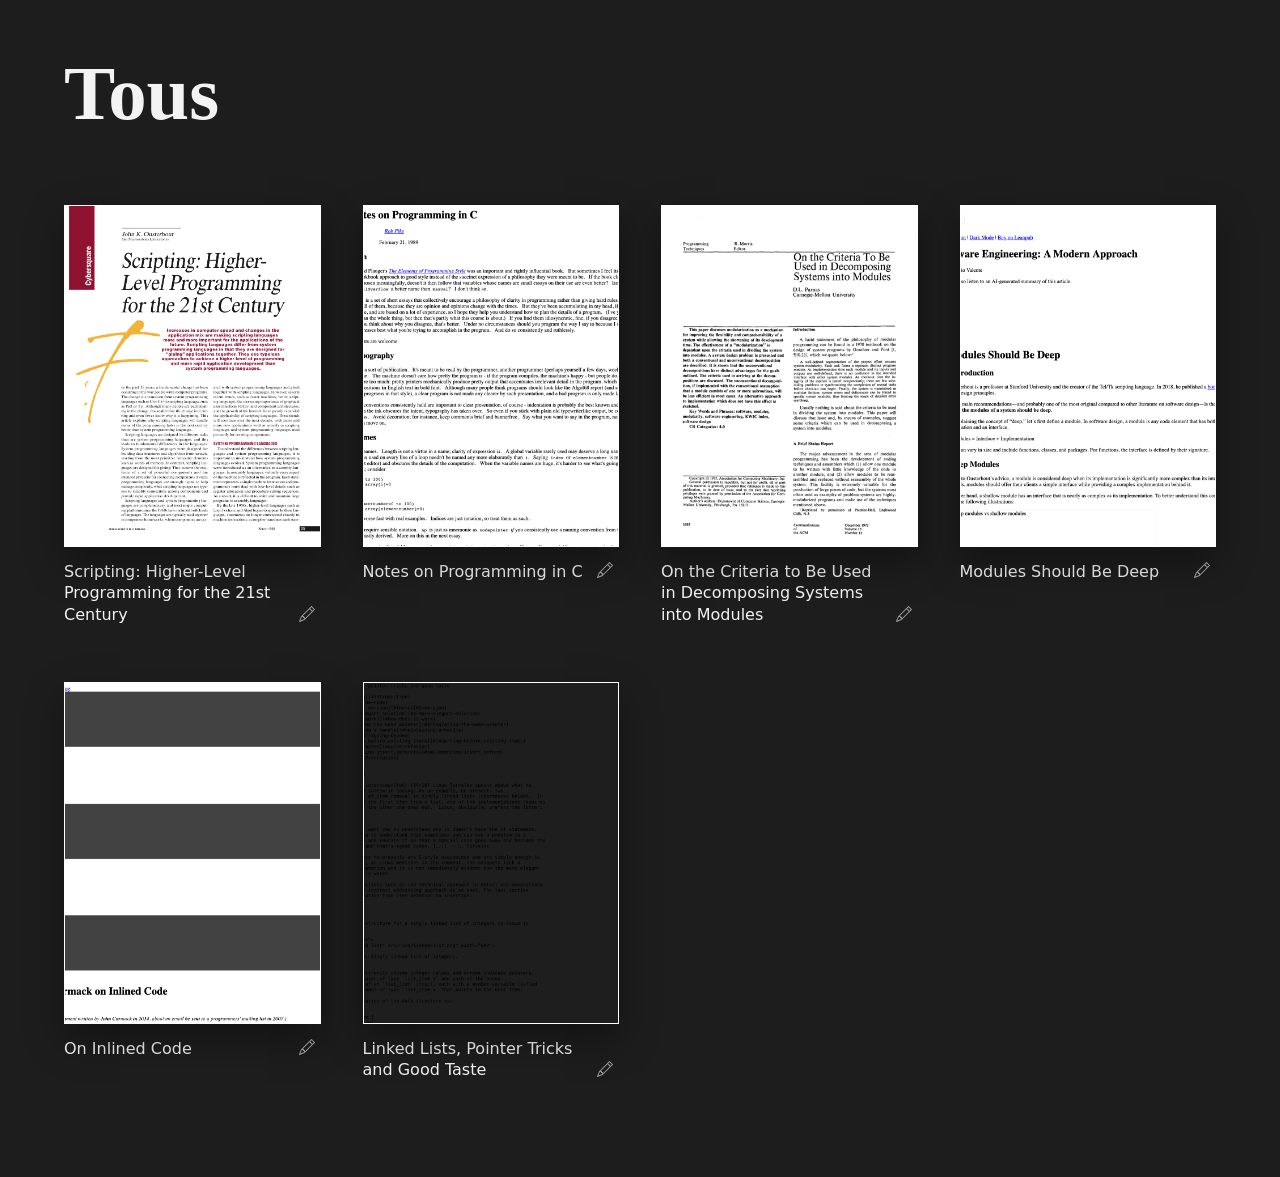
<file: index.html>
<!doctype html>
<html lang="fr">
  <head>
    <meta charset="utf-8">
    <meta name="viewport" content="width=device-width, initial-scale=1">
    <title>Bibliothèque de programmation</title>
    <link rel="stylesheet" href="styles.css">
    <script src="app.js" defer></script>
  </head>
  <body>
    <main>
      <h1>Tous</h1>

      <section class="library" aria-label="Documents">
        <article class="document" data-document-id="ousterhout-scripting">
          <a class="document-link" href="documents/01-ousterhout-1998-scripting-higher-level-programming.pdf" target="_blank">
            <span class="cover"><img src="covers/01-ousterhout-scripting.png" alt="Aperçu du document Scripting: Higher-Level Programming for the 21st Century"></span>
            <span class="title">Scripting: Higher-Level Programming for the 21st Century</span>
          </a>
          <button class="rename-button" type="button" aria-label="Renommer Scripting: Higher-Level Programming for the 21st Century">
            <svg xmlns="http://www.w3.org/2000/svg" width="16" height="16" fill="currentColor" viewBox="0 0 16 16" aria-hidden="true">
              <path d="M12.146.146a.5.5 0 0 1 .708 0l3 3a.5.5 0 0 1 0 .708l-10 10a.5.5 0 0 1-.168.11l-5 2a.5.5 0 0 1-.65-.65l2-5a.5.5 0 0 1 .11-.168zM11.207 2.5 13.5 4.793 14.793 3.5 12.5 1.207zm1.586 3L10.5 3.207 4 9.707V10h.5a.5.5 0 0 1 .5.5v.5h.5a.5.5 0 0 1 .5.5v.5h.293zm-9.761 5.175-.106.106-1.528 3.821 3.821-1.528.106-.106A.5.5 0 0 1 5 12.5V12h-.5a.5.5 0 0 1-.5-.5V11h-.5a.5.5 0 0 1-.468-.325"/>
            </svg>
          </button>
        </article>

        <article class="document" data-document-id="pike-programming-c">
          <a class="document-link" href="documents/02-pike-1989-notes-on-programming-in-c.html" target="_blank">
            <span class="cover"><img src="covers/02-pike-notes-programming-c.png" alt="Aperçu du document Notes on Programming in C"></span>
            <span class="title">Notes on Programming in C</span>
          </a>
          <button class="rename-button" type="button" aria-label="Renommer Notes on Programming in C">
            <svg xmlns="http://www.w3.org/2000/svg" width="16" height="16" fill="currentColor" viewBox="0 0 16 16" aria-hidden="true"><path d="M12.146.146a.5.5 0 0 1 .708 0l3 3a.5.5 0 0 1 0 .708l-10 10a.5.5 0 0 1-.168.11l-5 2a.5.5 0 0 1-.65-.65l2-5a.5.5 0 0 1 .11-.168zM11.207 2.5 13.5 4.793 14.793 3.5 12.5 1.207zm1.586 3L10.5 3.207 4 9.707V10h.5a.5.5 0 0 1 .5.5v.5h.5a.5.5 0 0 1 .5.5v.5h.293zm-9.761 5.175-.106.106-1.528 3.821 3.821-1.528.106-.106A.5.5 0 0 1 5 12.5V12h-.5a.5.5 0 0 1-.5-.5V11h-.5a.5.5 0 0 1-.468-.325"/></svg>
          </button>
        </article>

        <article class="document" data-document-id="parnas-criteria-modules">
          <a class="document-link" href="documents/03-parnas-1972-criteria-decomposing-systems-into-modules.pdf" target="_blank">
            <span class="cover"><img src="covers/03-parnas-criteria-modules.png" alt="Aperçu du document On the Criteria to Be Used in Decomposing Systems into Modules"></span>
            <span class="title">On the Criteria to Be Used in Decomposing Systems into Modules</span>
          </a>
          <button class="rename-button" type="button" aria-label="Renommer On the Criteria to Be Used in Decomposing Systems into Modules">
            <svg xmlns="http://www.w3.org/2000/svg" width="16" height="16" fill="currentColor" viewBox="0 0 16 16" aria-hidden="true"><path d="M12.146.146a.5.5 0 0 1 .708 0l3 3a.5.5 0 0 1 0 .708l-10 10a.5.5 0 0 1-.168.11l-5 2a.5.5 0 0 1-.65-.65l2-5a.5.5 0 0 1 .11-.168zM11.207 2.5 13.5 4.793 14.793 3.5 12.5 1.207zm1.586 3L10.5 3.207 4 9.707V10h.5a.5.5 0 0 1 .5.5v.5h.5a.5.5 0 0 1 .5.5v.5h.293zm-9.761 5.175-.106.106-1.528 3.821 3.821-1.528.106-.106A.5.5 0 0 1 5 12.5V12h-.5a.5.5 0 0 1-.5-.5V11h-.5a.5.5 0 0 1-.468-.325"/></svg>
          </button>
        </article>

        <article class="document" data-document-id="ousterhout-deep-modules">
          <a class="document-link" href="documents/04-ousterhout-2018-modules-should-be-deep.html" target="_blank">
            <span class="cover"><img src="covers/04-ousterhout-modules-should-be-deep.png" alt="Aperçu du document Modules Should Be Deep"></span>
            <span class="title">Modules Should Be Deep</span>
          </a>
          <button class="rename-button" type="button" aria-label="Renommer Modules Should Be Deep">
            <svg xmlns="http://www.w3.org/2000/svg" width="16" height="16" fill="currentColor" viewBox="0 0 16 16" aria-hidden="true"><path d="M12.146.146a.5.5 0 0 1 .708 0l3 3a.5.5 0 0 1 0 .708l-10 10a.5.5 0 0 1-.168.11l-5 2a.5.5 0 0 1-.65-.65l2-5a.5.5 0 0 1 .11-.168zM11.207 2.5 13.5 4.793 14.793 3.5 12.5 1.207zm1.586 3L10.5 3.207 4 9.707V10h.5a.5.5 0 0 1 .5.5v.5h.5a.5.5 0 0 1 .5.5v.5h.293zm-9.761 5.175-.106.106-1.528 3.821 3.821-1.528.106-.106A.5.5 0 0 1 5 12.5V12h-.5a.5.5 0 0 1-.5-.5V11h-.5a.5.5 0 0 1-.468-.325"/></svg>
          </button>
        </article>

        <article class="document" data-document-id="carmack-inlined-code">
          <a class="document-link" href="documents/05-carmack-2007-on-inlined-code.html" target="_blank">
            <span class="cover"><img src="covers/05-carmack-on-inlined-code.png" alt="Aperçu du document On Inlined Code"></span>
            <span class="title">On Inlined Code</span>
          </a>
          <button class="rename-button" type="button" aria-label="Renommer On Inlined Code">
            <svg xmlns="http://www.w3.org/2000/svg" width="16" height="16" fill="currentColor" viewBox="0 0 16 16" aria-hidden="true"><path d="M12.146.146a.5.5 0 0 1 .708 0l3 3a.5.5 0 0 1 0 .708l-10 10a.5.5 0 0 1-.168.11l-5 2a.5.5 0 0 1-.65-.65l2-5a.5.5 0 0 1 .11-.168zM11.207 2.5 13.5 4.793 14.793 3.5 12.5 1.207zm1.586 3L10.5 3.207 4 9.707V10h.5a.5.5 0 0 1 .5.5v.5h.5a.5.5 0 0 1 .5.5v.5h.293zm-9.761 5.175-.106.106-1.528 3.821 3.821-1.528.106-.106A.5.5 0 0 1 5 12.5V12h-.5a.5.5 0 0 1-.5-.5V11h-.5a.5.5 0 0 1-.468-.325"/></svg>
          </button>
        </article>

        <article class="document" data-document-id="torvalds-good-taste">
          <a class="document-link" href="documents/06-torvalds-linked-list-good-taste.md" target="_blank">
            <span class="cover"><img src="covers/06-torvalds-linked-list-good-taste.png" alt="Aperçu du document Linked Lists, Pointer Tricks and Good Taste"></span>
            <span class="title">Linked Lists, Pointer Tricks and Good Taste</span>
          </a>
          <button class="rename-button" type="button" aria-label="Renommer Linked Lists, Pointer Tricks and Good Taste">
            <svg xmlns="http://www.w3.org/2000/svg" width="16" height="16" fill="currentColor" viewBox="0 0 16 16" aria-hidden="true"><path d="M12.146.146a.5.5 0 0 1 .708 0l3 3a.5.5 0 0 1 0 .708l-10 10a.5.5 0 0 1-.168.11l-5 2a.5.5 0 0 1-.65-.65l2-5a.5.5 0 0 1 .11-.168zM11.207 2.5 13.5 4.793 14.793 3.5 12.5 1.207zm1.586 3L10.5 3.207 4 9.707V10h.5a.5.5 0 0 1 .5.5v.5h.5a.5.5 0 0 1 .5.5v.5h.293zm-9.761 5.175-.106.106-1.528 3.821 3.821-1.528.106-.106A.5.5 0 0 1 5 12.5V12h-.5a.5.5 0 0 1-.5-.5V11h-.5a.5.5 0 0 1-.468-.325"/></svg>
          </button>
        </article>
      </section>
    </main>
  </body>
</html>
</file>
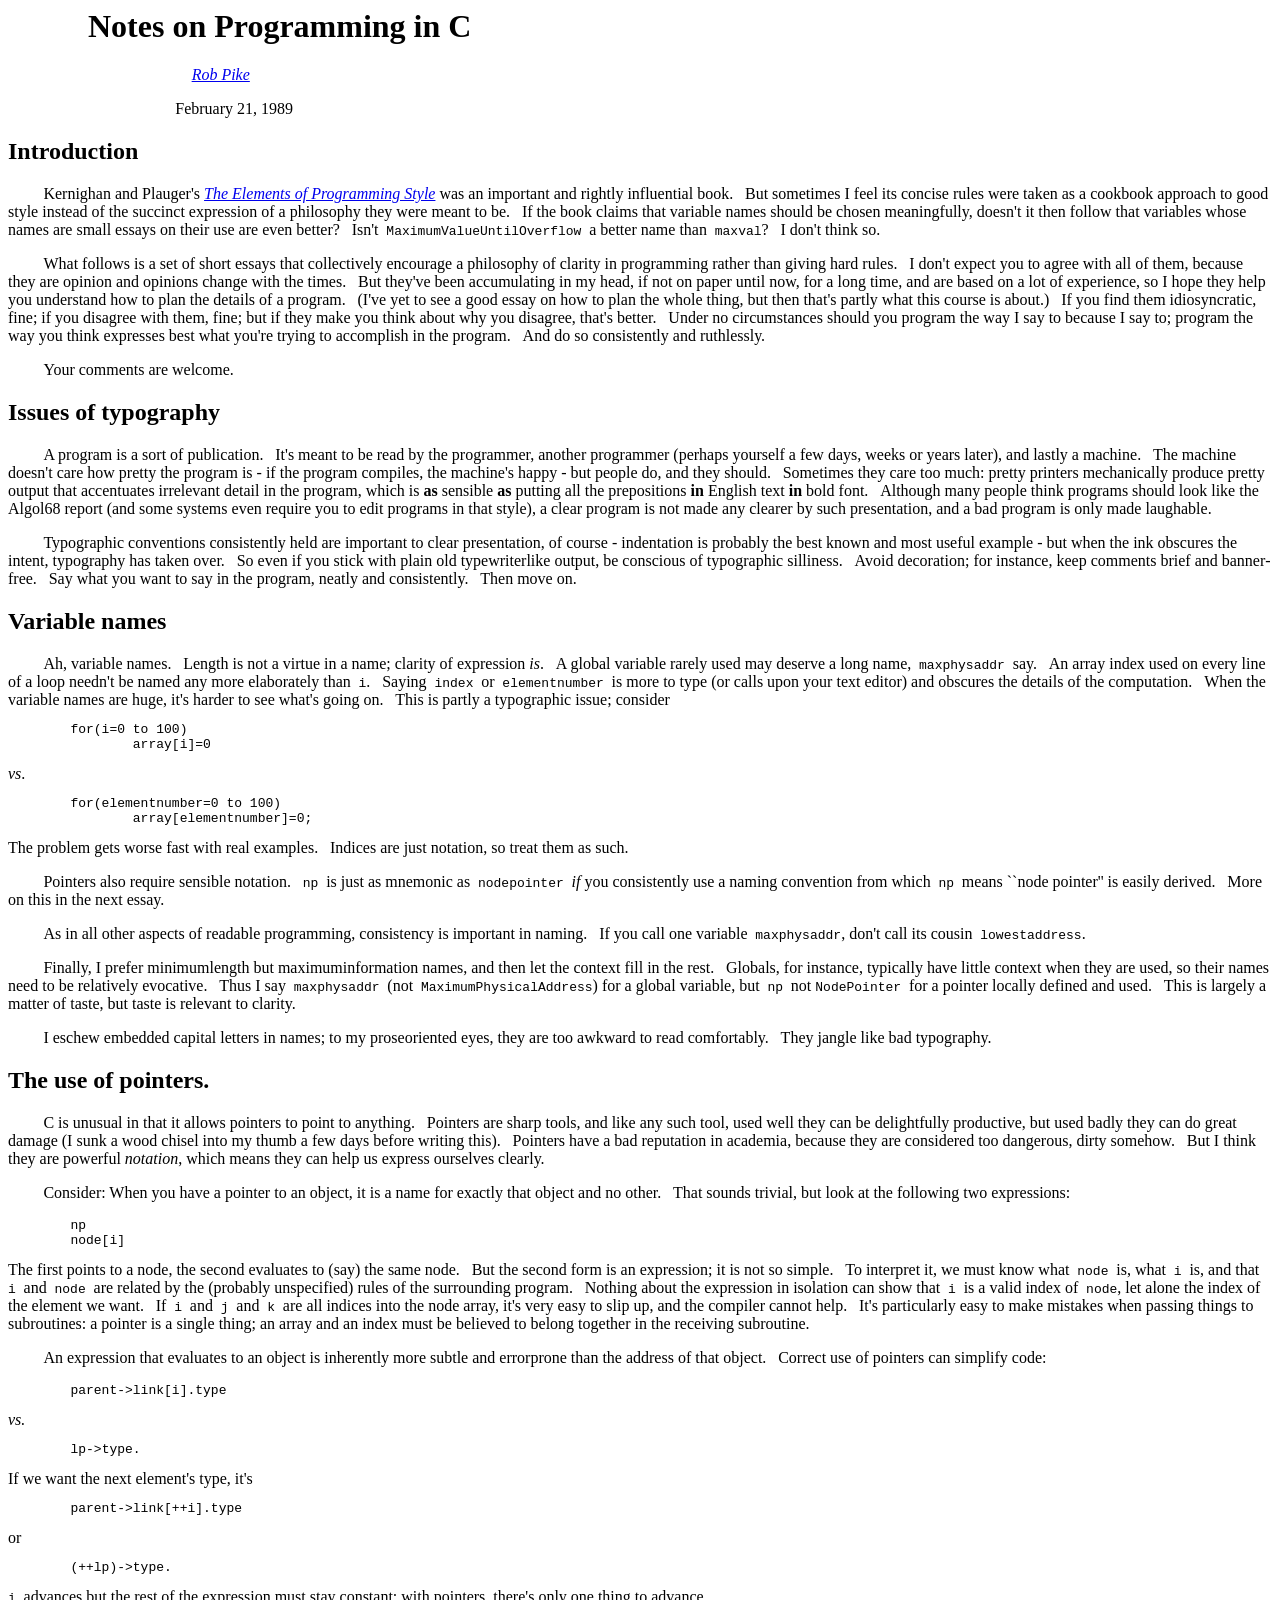
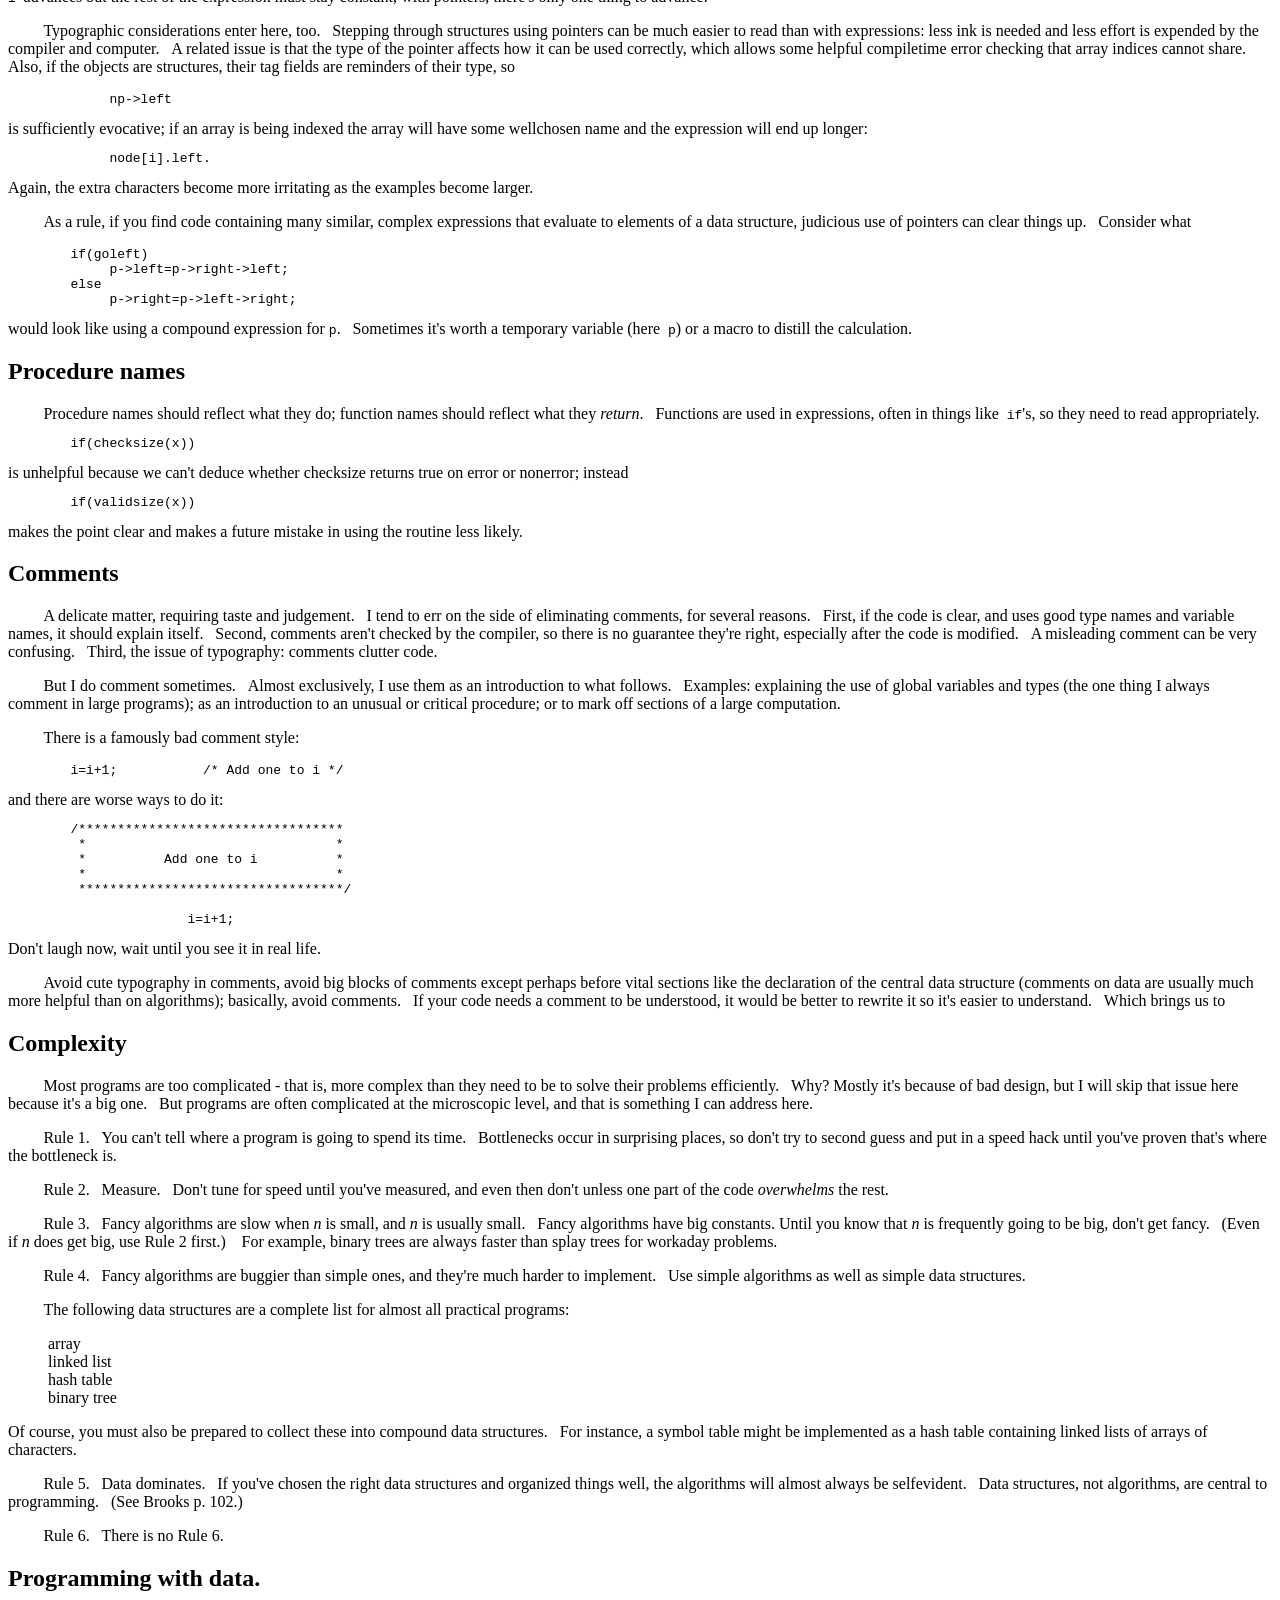
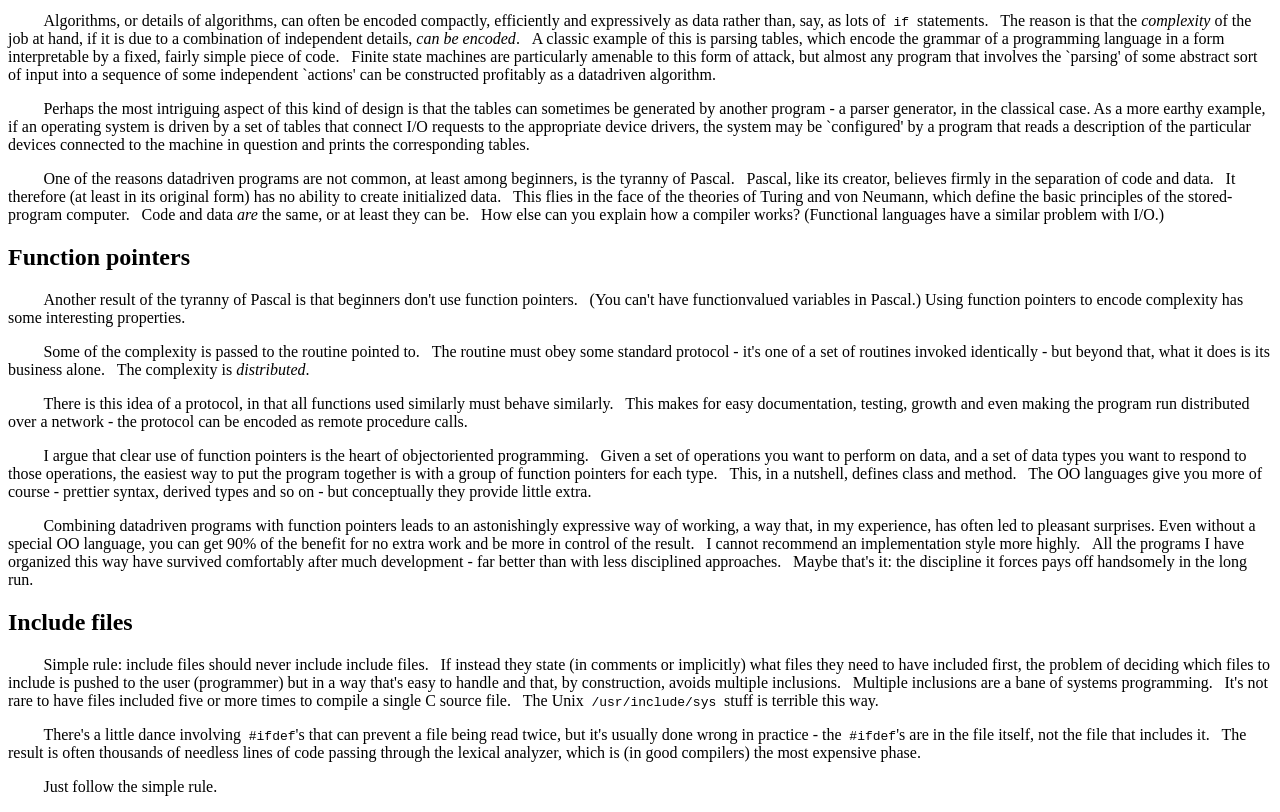
<file: documents/02-pike-1989-notes-on-programming-in-c.html>
<html>
<head><title>Rob Pike: Notes on Programming in C</title>
<link rev="made" rel="made" href="mailto:jutta@pobox.com">
</head>
<body>
<ul><ul>
<h1>Notes on Programming in C</h1>
</ul></ul>
<ul><ul><ul><ul><address>
&#160;<tt> </tt>&#160;<tt> </tt><a href="rob/index.html">Rob Pike</a><br>
</address></ul></ul></ul></ul>
<ul><ul><ul>&#160;<tt> </tt>&#160;<tt> </tt>&#160;<tt> </tt>&#160;<tt> </tt>
February 21, 1989
</ul></ul></ul></ul>
<h2>Introduction</h2>

&#160;<tt> </tt>&#160;<tt> </tt>&#160;<tt> </tt>Kernighan and Plauger's
<a href="c-faq/index.html#EoPS"><i>The Elements of Programming Style</i></a>
was an important and rightly influential book.&#160;<tt> </tt>But
sometimes I feel its concise rules were taken as a cookbook
approach to good style instead of the succinct expression of
a philosophy they were meant to be.&#160;<tt> </tt>If the book claims that
variable names should be chosen meaningfully, doesn't it
then follow that variables whose names are small essays on
their use are even better?&#160;<tt> </tt>Isn't<code> MaximumValueUntilOverflow </code>
a better name than<code> maxval</code>?&#160;<tt> </tt>I don't think so.
<p>
&#160;<tt> </tt>&#160;<tt> </tt>&#160;<tt> </tt>What follows is a set of short essays that collectively
encourage a philosophy of clarity in programming rather than
giving hard rules.&#160;<tt> </tt>I don't expect you to agree with all of
them, because they are opinion and opinions change with the
times.&#160;<tt> </tt>But they've been accumulating in my head, if not on
paper until now, for a long time, and are based on a lot of
experience, so I hope they help you understand how to plan
the details of a program.&#160;<tt> </tt>(I've yet to see a good essay on
how to plan the whole thing, but then that's partly what
this course is about.)&#160;<tt> </tt>If you find them idiosyncratic,
fine; if you disagree with them, fine; but if they make you
think about why you disagree, that's better.&#160;<tt> </tt>Under no
circumstances should you program the way I say to because I say
to; program the way you think expresses best what you're
trying to accomplish in the program.&#160;<tt> </tt>And do so consistently
and ruthlessly.
<p>
&#160;<tt> </tt>&#160;<tt> </tt>&#160;<tt> </tt>Your comments are welcome.
<p>
<h2>Issues of typography</h2>

&#160;<tt> </tt>&#160;<tt> </tt>&#160;<tt> </tt>A program is a sort of publication.&#160;<tt> </tt>It's meant to be
read by the programmer, another programmer (perhaps yourself
a few days, weeks or years later), and lastly a machine.&#160;<tt> </tt>
The machine doesn't care how pretty the program is - if the
program compiles, the machine's happy - but people do, and
they should.&#160;<tt> </tt>Sometimes they care too much: pretty printers
mechanically produce pretty output that accentuates
irrelevant detail in the program, which is <b>as</b> sensible <b>as</b>
putting all the prepositions <b>in</b> English text <b>in</b> bold font.&#160;<tt> </tt>
Although many people think programs should look like the
Algol&#173;68 report (and some systems even require you to edit
programs in that style), a clear program is not made any
clearer by such presentation, and a bad program is only made
laughable.
<p>
&#160;<tt> </tt>&#160;<tt> </tt>&#160;<tt> </tt>Typographic conventions consistently held are important
to clear presentation, of course - indentation is probably
the best known and most useful example - but when the ink
obscures the intent, typography has taken over.&#160;<tt> </tt>So even if
you stick with plain old typewriter&#173;like output, be
conscious of typographic silliness.&#160;<tt> </tt>Avoid decoration; for
instance, keep comments brief and banner&#173;free.&#160;<tt> </tt>Say what you
want to say in the program, neatly and consistently.&#160;<tt> </tt>Then
move on.
<p>

<h2>Variable names</h2>

&#160;<tt> </tt>&#160;<tt> </tt>&#160;<tt> </tt>Ah, variable names.&#160;<tt> </tt>Length is not a virtue in a name;
clarity of expression <em>is</em>.&#160;<tt> </tt>A global variable rarely used may
deserve a long name,<code> maxphysaddr </code>say.&#160;<tt> </tt>An array index used
on every line of a loop needn't be named any more elaborately
than<code> i</code>.&#160;<tt> </tt>Saying<code> index </code>or<code> elementnumber </code>is more to
type (or calls upon your text editor) and obscures the
details of the computation.&#160;<tt> </tt>When the variable names are
huge, it's harder to see what's going on.&#160;<tt> </tt>This is partly a
typographic issue; consider
<pre>
        for(i=0 to 100)
                array[i]=0
</pre>
<i>vs</i>.
<pre>
        for(elementnumber=0 to 100)
                array[elementnumber]=0;
</pre>
The problem gets worse fast with real examples.&#160;<tt> </tt>Indices are
just notation, so treat them as such.
<p>
&#160;<tt> </tt>&#160;<tt> </tt>&#160;<tt> </tt>Pointers also require sensible notation.&#160;<tt> </tt><code>np </code>is just as
mnemonic as<code> nodepointer </code><em>if</em> you consistently use a naming
convention from which<code> np </code>means ``node pointer'' is easily
derived.&#160;<tt> </tt>More on this in the next essay.
<p>
&#160;<tt> </tt>&#160;<tt> </tt>&#160;<tt> </tt>As in all other aspects of readable programming,
consistency is important in naming.&#160;<tt> </tt>If you call one
variable<code> maxphysaddr</code>, don't call its cousin<code> lowestaddress</code>.
<p>
&#160;<tt> </tt>&#160;<tt> </tt>&#160;<tt> </tt>Finally, I prefer minimum&#173;length but
maximum&#173;information names, and then let the context fill in the
rest.&#160;<tt> </tt>Globals, for instance, typically have little context
when they are used, so their names need to be relatively
evocative.&#160;<tt> </tt>Thus I say<code> maxphysaddr </code>(not<code>
MaximumPhysicalAddress</code>) for a global variable, but<code> np </code>
not <code> NodePointer </code>for a pointer locally defined and used.&#160;<tt> </tt>This
is largely a matter of taste, but taste is relevant to clarity.
<p>
&#160;<tt> </tt>&#160;<tt> </tt>&#160;<tt> </tt>I eschew embedded capital letters in names; to my
prose&#173;oriented eyes, they are too awkward to read
comfortably.&#160;<tt> </tt>They jangle like bad typography.
<p>

<h2>The use of pointers.</h2>

&#160;<tt> </tt>&#160;<tt> </tt>&#160;<tt> </tt>C is unusual in that it allows pointers to point to
anything.&#160;<tt> </tt>Pointers are sharp tools, and like any such tool,
used well they can be delightfully productive, but used
badly they can do great damage (I sunk a wood chisel into my
thumb a few days before writing this).&#160;<tt> </tt>Pointers have a bad
reputation in academia, because they are considered too
dangerous, dirty somehow.&#160;<tt> </tt>But I think they are powerful
<em>notation</em>, which means they can help us express ourselves
clearly.
<p>
&#160;<tt> </tt>&#160;<tt> </tt>&#160;<tt> </tt>Consider: When you have a pointer to an object, it is a
name for exactly that object and no other.&#160;<tt> </tt>That sounds
trivial, but look at the following two expressions:
<pre>
        np
        node[i]
</pre>
The first points to a node, the second evaluates to (say)
the same node.&#160;<tt> </tt>But the second form is an expression; it is
not so simple.&#160;<tt> </tt>To interpret it, we must know what<code> node </code>is,
what<code> i </code>is, and that<code> i </code>and<code> node </code>are related by
the (probably unspecified) rules of the surrounding program.&#160;<tt> </tt>Nothing
about the expression in isolation can show that<code> i </code>is a valid
index of<code> node</code>, let alone the index of the element we want.&#160;<tt> </tt>
If<code> i </code>and<code> j </code>and<code> k </code>are all indices into the
node array, it's very easy to slip up, and the compiler cannot help.&#160;<tt> </tt>It's
particularly easy to make mistakes when passing things to
subroutines: a pointer is a single thing; an array and an
index must be believed to belong together in the receiving
subroutine.
<p>
&#160;<tt> </tt>&#160;<tt> </tt>&#160;<tt> </tt>An expression that evaluates to an object is inherently
more subtle and error&#173;prone than the address of that object.&#160;<tt> </tt>
Correct use of pointers can simplify code:
<pre>
        parent-&gt;link[i].type</pre>
<i>vs.</i>
<pre>
	lp-&gt;type.
</pre>
If we want the next element's type, it's
<pre>
        parent-&gt;link[++i].type
</pre>
or
<pre>
        (++lp)-&gt;type.
</pre>
<code>i </code>advances but the rest of the expression must stay constant;
with pointers, there's only one thing to advance.
<p>
&#160;<tt> </tt>&#160;<tt> </tt>&#160;<tt> </tt>Typographic considerations enter here, too.&#160;<tt> </tt>Stepping
through structures using pointers can be much easier to read
than with expressions: less ink is needed and less effort is
expended by the compiler and computer.&#160;<tt> </tt>A related issue is
that the type of the pointer affects how it can be used
correctly, which allows some helpful compile&#173;time error
checking that array indices cannot share.&#160;<tt> </tt>Also, if the
objects are structures, their tag fields are reminders of
their type, so
<pre>
             np-&gt;left
</pre>
is sufficiently evocative; if an array is being indexed the
array will have some well&#173;chosen name and the expression
will end up longer:
<pre>
             node[i].left.
</pre>
Again, the extra characters become more irritating as the
examples become larger.
<p>
&#160;<tt> </tt>&#160;<tt> </tt>&#160;<tt> </tt>As a rule, if you find code containing many similar,
complex expressions that evaluate to elements of a data
structure, judicious use of pointers can clear things up.&#160;<tt> </tt>
Consider what
<pre>
        if(goleft)
             p-&gt;left=p-&gt;right-&gt;left;
        else
             p-&gt;right=p-&gt;left-&gt;right;
</pre>
would look like using a compound expression for <code>p</code>.&#160;<tt> </tt>
Sometimes it's worth a temporary variable (here<code> p</code>) or a macro to
distill the calculation.

<h2>Procedure names</h2>

&#160;<tt> </tt>&#160;<tt> </tt>&#160;<tt> </tt>Procedure names should reflect what they do; function
names should reflect what they <em>return</em>.&#160;<tt> </tt>Functions are used
in expressions, often in things like<code> if</code>'s, so they need to
read appropriately.
<pre>
        if(checksize(x))
</pre>
is unhelpful because we can't deduce whether checksize
returns true on error or non&#173;error; instead
<pre>
        if(validsize(x))
</pre>
makes the point clear and makes a future mistake in using
the routine less likely.

<h2>Comments</h2>

&#160;<tt> </tt>&#160;<tt> </tt>&#160;<tt> </tt>A delicate matter, requiring taste and judgement.&#160;<tt> </tt>I
tend to err on the side of eliminating comments, for several
reasons.&#160;<tt> </tt>First, if the code is clear, and uses good type
names and variable names, it should explain itself.&#160;<tt> </tt>Second,
comments aren't checked by the compiler, so there is no
guarantee they're right, especially after the code is
modified.&#160;<tt> </tt>A misleading comment can be very confusing.&#160;<tt> </tt>Third,
the issue of typography: comments clutter code.
<p>
&#160;<tt> </tt>&#160;<tt> </tt>&#160;<tt> </tt>But I do comment sometimes.&#160;<tt> </tt>Almost exclusively, I use
them as an introduction to what follows.&#160;<tt> </tt>Examples:
explaining the use of global variables and types (the one thing I
always comment in large programs); as an introduction to an
unusual or critical procedure; or to mark off sections of a
large computation.
<p>
&#160;<tt> </tt>&#160;<tt> </tt>&#160;<tt> </tt>There is a famously bad comment style:
<pre>
        i=i+1;           /* Add one to i */
</pre>
and there are worse ways to do it:
<pre>
        /**********************************
         *                                *
         *          Add one to i          *
         *                                *
         **********************************/

                       i=i+1;
</pre>
Don't laugh now, wait until you see it in real life.
<p>
&#160;<tt> </tt>&#160;<tt> </tt>&#160;<tt> </tt>Avoid cute typography in comments, avoid big blocks of
comments except perhaps before vital sections like the
declaration of the central data structure (comments on data
are usually much more helpful than on algorithms);
basically, avoid comments.&#160;<tt> </tt>If your code needs a comment to be
understood, it would be better to rewrite it so it's easier
to understand.&#160;<tt> </tt>Which brings us to

<h2>Complexity</h2>

&#160;<tt> </tt>&#160;<tt> </tt>&#160;<tt> </tt>Most programs are too complicated - that is, more
complex than they need to be to solve their problems
efficiently.&#160;<tt> </tt>Why?  Mostly it's because of bad design, but I
will skip that issue here because it's a big one.&#160;<tt> </tt>But
programs are often complicated at the microscopic level, and
that is something I can address here.
<p>
&#160;<tt> </tt>&#160;<tt> </tt>&#160;<tt> </tt>Rule 1.&#160;<tt> </tt>You can't tell where a program is going to
spend its time.&#160;<tt> </tt>Bottlenecks occur in surprising places, so
don't try to second guess and put in a speed hack until
you've proven that's where the bottleneck is.
<p>
&#160;<tt> </tt>&#160;<tt> </tt>&#160;<tt> </tt>Rule 2.&#160;<tt> </tt>Measure.&#160;<tt> </tt>Don't tune for speed until you've
measured, and even then don't unless one part of the code
<em>overwhelms</em> the rest.
<p>
&#160;<tt> </tt>&#160;<tt> </tt>&#160;<tt> </tt>Rule 3.&#160;<tt> </tt>Fancy algorithms are slow when <i>n</i> is small, and
<i>n</i> is usually small.&#160;<tt> </tt>Fancy algorithms have big constants.
Until you know that <i>n</i> is frequently going to be big, don't
get fancy.&#160;<tt> </tt>(Even if <i>n</i> does get big, use Rule 2 first.)
&#160;<tt> </tt>For example, binary trees are always faster than splay trees
for workaday problems.
<p>
&#160;<tt> </tt>&#160;<tt> </tt>&#160;<tt> </tt>Rule 4.&#160;<tt> </tt>Fancy algorithms are buggier than simple ones,
and they're much harder to implement.&#160;<tt> </tt>Use simple algorithms
as well as simple data structures.
<p>
&#160;<tt> </tt>&#160;<tt> </tt>&#160;<tt> </tt>The following data structures are a complete list for
almost all practical programs:
<dl><dt><dd>
array
<br>linked list
<br>hash table
<br>binary tree
</dl>
Of course, you must also be prepared to collect these into
compound data structures.&#160;<tt> </tt>For instance, a symbol table
might be implemented as a hash table containing linked lists
of arrays of characters.
<p>
&#160;<tt> </tt>&#160;<tt> </tt>&#160;<tt> </tt>Rule 5.&#160;<tt> </tt>Data dominates.&#160;<tt> </tt>If you've chosen the right
data structures and organized things well, the algorithms
will almost always be self&#173;evident.&#160;<tt> </tt>Data structures, not
algorithms, are central to programming.&#160;<tt> </tt>(See Brooks p.
102.)
<p>
&#160;<tt> </tt>&#160;<tt> </tt>&#160;<tt> </tt>Rule 6.&#160;<tt> </tt>There is no Rule 6.

<h2>Programming with data.</h2>

&#160;<tt> </tt>&#160;<tt> </tt>&#160;<tt> </tt>Algorithms, or details of algorithms, can often be
encoded compactly, efficiently and expressively as data
rather than, say, as lots of<code> if </code>statements.&#160;<tt> </tt>The reason is
that the <em>complexity</em> of the job at hand, if it is due to a
combination of independent details, <em>can be encoded</em>.&#160;<tt> </tt>A classic
example of this is parsing tables, which encode the
grammar of a programming language in a form interpretable by
a fixed, fairly simple piece of code.&#160;<tt> </tt>Finite state machines
are particularly amenable to this form of attack, but almost
any program that involves the `parsing' of some abstract
sort of input into a sequence of some independent `actions'
can be constructed profitably as a data&#173;driven algorithm.
<p>
&#160;<tt> </tt>&#160;<tt> </tt>&#160;<tt> </tt>Perhaps the most intriguing aspect of this kind of
design is that the tables can sometimes be generated by
another program - a parser generator, in the classical case.
As a more earthy example, if an operating system is driven
by a set of tables that connect I/O requests to the
appropriate device drivers, the system may be `configured'
by a program that reads a description of the particular
devices connected to the machine in question and prints the
corresponding tables.
<p>
&#160;<tt> </tt>&#160;<tt> </tt>&#160;<tt> </tt>One of the reasons data&#173;driven programs are not common,
at least among beginners, is the tyranny of Pascal.&#160;<tt> </tt>Pascal,
like its creator, believes firmly in the separation of code
and data.&#160;<tt> </tt>It therefore (at least in its original form) has
no ability to create initialized data.&#160;<tt> </tt>This flies in the
face of the theories of Turing and von Neumann, which define
the basic principles of the stored&#173;program computer.&#160;<tt> </tt>Code
and data <em>are</em> the same, or at least they can be.&#160;<tt> </tt>How else
can you explain how a compiler works?  (Functional languages
have a similar problem with I/O.)

<h2>Function pointers</h2>

&#160;<tt> </tt>&#160;<tt> </tt>&#160;<tt> </tt>Another result of the tyranny of Pascal is that
beginners don't use function pointers.&#160;<tt> </tt>(You can't have
function&#173;valued variables in Pascal.) Using function
pointers to encode complexity has some interesting
properties.
<p>
&#160;<tt> </tt>&#160;<tt> </tt>&#160;<tt> </tt>Some of the complexity is passed to the routine pointed
to.&#160;<tt> </tt>The routine must obey some standard protocol - it's one
of a set of routines invoked identically - but beyond that,
what it does is its business alone.&#160;<tt> </tt>The complexity is
<em>distributed</em>.
<p>
&#160;<tt> </tt>&#160;<tt> </tt>&#160;<tt> </tt>There is this idea of a protocol, in that all functions
used similarly must behave similarly.&#160;<tt> </tt>This makes for easy
documentation, testing, growth and even making the program
run distributed over a network - the protocol can be encoded
as remote procedure calls.
<p>
&#160;<tt> </tt>&#160;<tt> </tt>&#160;<tt> </tt>I argue that clear use of function pointers is the
heart of object&#173;oriented programming.&#160;<tt> </tt>Given a set of
operations you want to perform on data, and a set of data types
you want to respond to those operations, the easiest way to
put the program together is with a group of function
pointers for each type.&#160;<tt> </tt>This, in a nutshell, defines class
and method.&#160;<tt> </tt>The O&#173;O languages give you more of course -
prettier syntax, derived types and so on - but conceptually
they provide little extra.
<p>
&#160;<tt> </tt>&#160;<tt> </tt>&#160;<tt> </tt>Combining data&#173;driven programs with function pointers
leads to an astonishingly expressive way of working, a way
that, in my experience, has often led to pleasant surprises.
Even without a special O&#173;O language, you can get 90% of the
benefit for no extra work and be more in control of the
result.&#160;<tt> </tt>I cannot recommend an implementation style more
highly.&#160;<tt> </tt>All the programs I have organized this way have
survived comfortably after much development - far better
than with less disciplined approaches.&#160;<tt> </tt>Maybe that's it: the
discipline it forces pays off handsomely in the long run.

<h2>Include files</h2>

&#160;<tt> </tt>&#160;<tt> </tt>&#160;<tt> </tt>Simple rule: include files should never include include
files.&#160;<tt> </tt>If instead they state (in comments or implicitly)
what files they need to have included first, the problem of
deciding which files to include is pushed to the user
(programmer) but in a way that's easy to handle and that, by
construction, avoids multiple inclusions.&#160;<tt> </tt>Multiple
inclusions are a bane of systems programming.&#160;<tt> </tt>It's not rare to
have files included five or more times to compile a single C
source file.&#160;<tt> </tt>The Unix<code> /usr/include/sys </code>stuff is terrible
this way.
<p>
&#160;<tt> </tt>&#160;<tt> </tt>&#160;<tt> </tt>There's a little dance
involving<code> #ifdef</code>'s that can prevent a file being read twice,
but it's usually done wrong
in practice - the<code> #ifdef</code>'s are in the file itself, not the
file that includes it.&#160;<tt> </tt>The result is often thousands of
needless lines of code passing through the lexical analyzer,
which is (in good compilers) the most expensive phase.
<p>
&#160;<tt> </tt>&#160;<tt> </tt>&#160;<tt> </tt>Just follow the simple rule.
</body></html>
</file>
<file: styles.css>
:root {
  color-scheme: dark;
  font-family: Arial, Helvetica, sans-serif;
  background: #1d1d1d;
  color: #f3f3f3;
}

* {
  box-sizing: border-box;
}

body {
  min-height: 100vh;
  margin: 0;
  background: #1d1d1d;
}

main {
  width: min(1400px, 100%);
  margin: 0 auto;
  padding: 56px 64px 96px;
}

h1 {
  margin: 0 0 72px;
  font-family: Georgia, "Times New Roman", serif;
  font-size: clamp(3rem, 6vw, 5.5rem);
  line-height: 1;
}

.library {
  display: grid;
  grid-template-columns: repeat(auto-fill, minmax(210px, 1fr));
  gap: 56px 42px;
  align-items: start;
}

.document {
  position: relative;
  display: block;
  max-width: 260px;
}

.document-link {
  display: block;
  color: inherit;
  text-decoration: none;
}

.cover {
  position: relative;
  display: block;
  width: 100%;
  aspect-ratio: 3 / 4;
  overflow: hidden;
  background: #fff;
  border: 1px solid rgb(255 255 255 / 10%);
  box-shadow: 0 16px 36px rgb(0 0 0 / 35%);
  transition: transform 150ms ease, box-shadow 150ms ease;
}

.cover img {
  display: block;
  width: 100%;
  height: 100%;
  object-fit: cover;
  object-position: top;
}

.title {
  display: block;
  margin-top: 14px;
  padding-right: 32px;
  font-family: system-ui, -apple-system, BlinkMacSystemFont, "Segoe UI", sans-serif;
  font-size: 1rem;
  font-weight: 500;
  line-height: 1.35;
}

.title[contenteditable="true"] {
  padding: 4px 32px 4px 6px;
  margin: 10px -6px -4px;
  background: rgb(255 255 255 / 8%);
  border-radius: 4px;
  outline: 1px solid rgb(255 255 255 / 35%);
}

.rename-button {
  position: absolute;
  right: 0;
  bottom: -2px;
  display: grid;
  width: 28px;
  height: 28px;
  padding: 0;
  place-items: center;
  color: rgb(255 255 255 / 55%);
  background: transparent;
  border: 0;
  border-radius: 50%;
  cursor: pointer;
  transition: color 150ms ease, background-color 150ms ease;
}

.rename-button:hover,
.rename-button:focus-visible {
  color: #fff;
  background: rgb(255 255 255 / 10%);
}

.document-link:hover .cover,
.document-link:focus-visible .cover {
  transform: translateY(-4px);
  box-shadow: 0 20px 42px rgb(0 0 0 / 48%);
}

.document-link:focus-visible,
.rename-button:focus-visible {
  outline: 2px solid #fff;
  outline-offset: 4px;
}

@media (max-width: 640px) {
  main {
    padding: 36px 24px 64px;
  }

  h1 {
    margin-bottom: 48px;
  }

  .library {
    grid-template-columns: repeat(2, minmax(0, 1fr));
    gap: 40px 20px;
  }

  .title {
    font-size: 0.9rem;
  }
}
</file>
